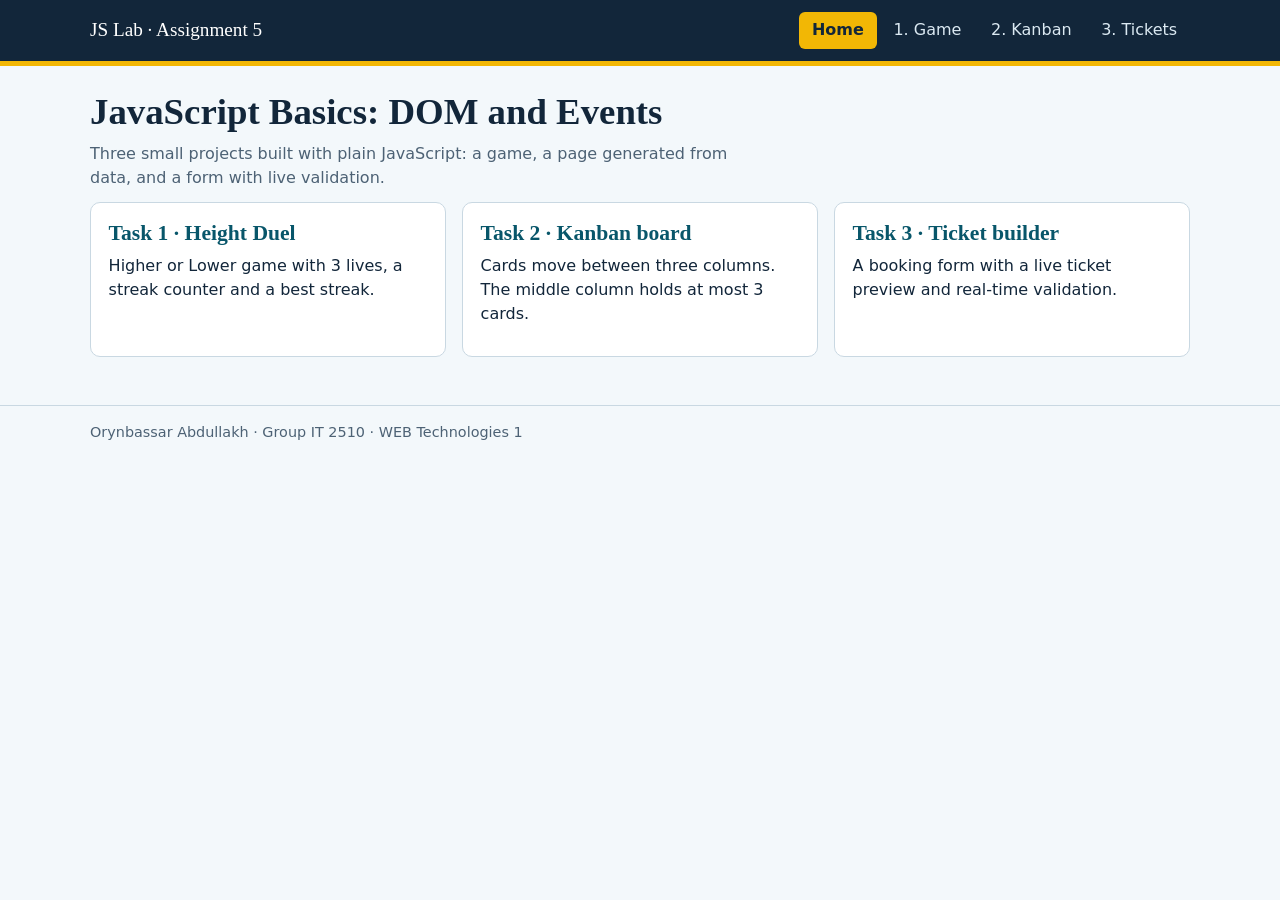
<file: index.html>
<!DOCTYPE html>
<html lang="en">
<head>
  <meta charset="UTF-8">
  <meta name="viewport" content="width=device-width, initial-scale=1">
  <title>JS Lab · Assignment 5</title>
  <link rel="stylesheet" href="style.css">
</head>
<body>
<a class="skip-link" href="#main">Skip to content</a>
<header class="site-header">
  <div class="container">
    <a class="brand" href="index.html">JS Lab · Assignment 5</a>
    <nav class="nav" aria-label="Main">
      <a href="index.html" aria-current="page">Home</a>
      <a href="game.html">1. Game</a>
      <a href="kanban.html">2. Kanban</a>
      <a href="tickets.html">3. Tickets</a>
    </nav>
  </div>
</header>
<main id="main" class="container">
  <h1>JavaScript Basics: DOM and Events</h1>
  <p class="lead">Three small projects built with plain JavaScript: a game, a page generated from data, and a form with live validation.</p>
  <div class="grid-3">
    <a class="card task-link" href="game.html"><h2>Task 1 · Height Duel</h2><p>Higher or Lower game with 3 lives, a streak counter and a best streak.</p></a>
    <a class="card task-link" href="kanban.html"><h2>Task 2 · Kanban board</h2><p>Cards move between three columns. The middle column holds at most 3 cards.</p></a>
    <a class="card task-link" href="tickets.html"><h2>Task 3 · Ticket builder</h2><p>A booking form with a live ticket preview and real-time validation.</p></a>
  </div>
</main>
<footer class="site-footer"><div class="container">Orynbassar Abdullakh · Group IT 2510 · WEB Technologies 1</div></footer>
</body>
</html>
</file>
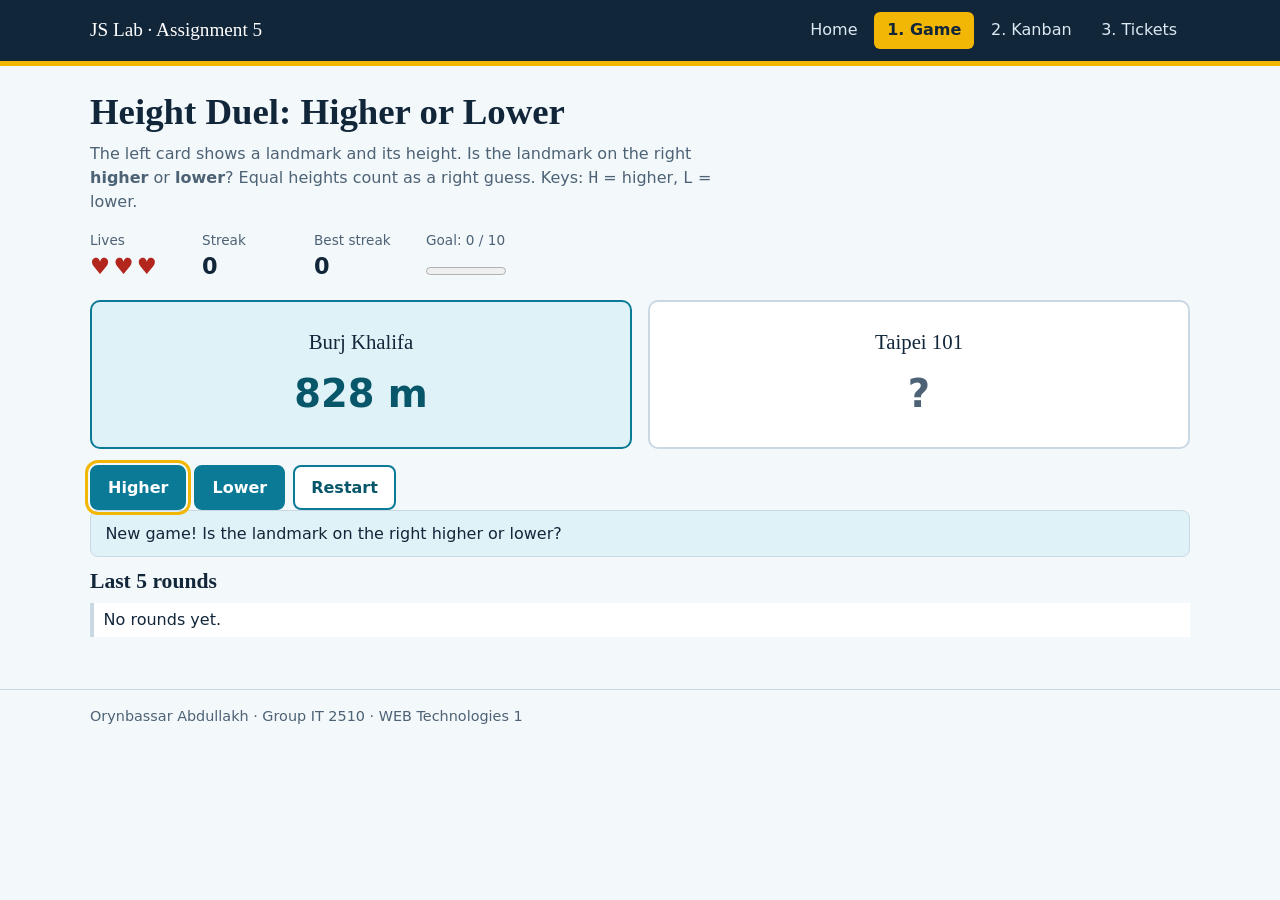
<file: game.html>
<!DOCTYPE html>
<html lang="en">
<head>
  <meta charset="UTF-8">
  <meta name="viewport" content="width=device-width, initial-scale=1">
  <title>Task 1 · Height Duel</title>
 <link rel="stylesheet" href="style.css"> 
  <script src="game.js" defer></script>
</head>
<body>
<a class="skip-link" href="#main">Skip to content</a>
<header class="site-header">
  <div class="container">
    <a class="brand" href="index.html">JS Lab · Assignment 5</a>
    <nav class="nav" aria-label="Main">
      <a href="index.html">Home</a>
      <a href="game.html" aria-current="page">1. Game</a>
      <a href="kanban.html">2. Kanban</a>
      <a href="tickets.html">3. Tickets</a>
    </nav>
  </div>
</header>
<main id="main" class="container">
  <h1>Height Duel: Higher or Lower</h1>
  <p class="lead">The left card shows a landmark and its height. Is the landmark on the right <strong>higher</strong> or <strong>lower</strong>? Equal heights count as a right guess. Keys: <kbd>H</kbd> = higher, <kbd>L</kbd> = lower.</p>

  <dl class="status-bar" aria-label="Game status">
    <div><dt>Lives</dt><dd id="lives" class="hearts" aria-live="polite"></dd></div>
    <div><dt>Streak</dt><dd id="streak">0</dd></div>
    <div><dt>Best streak</dt><dd id="best">0</dd></div>
    <div><dt id="goal-label">Goal</dt><dd><progress id="goal" aria-labelledby="goal-label" value="0" max="1"></progress></dd></div>
  </dl>

  <div id="banner" class="banner" hidden></div>

  <div class="duel">
    <div id="card-current" class="duel-card is-current">
      <div class="name" id="current-name"></div>
      <div class="value" id="current-value"></div>
    </div>
    <div id="card-next" class="duel-card is-hidden">
      <div class="name" id="next-name"></div>
      <div class="value" id="next-value">?</div>
    </div>
  </div>

  <div class="btn-row" role="group" aria-label="Your guess">
    <button type="button" class="btn btn-primary" id="btn-higher" data-move="higher">Higher</button>
    <button type="button" class="btn btn-primary" id="btn-lower" data-move="lower">Lower</button>
    <button type="button" class="btn" id="btn-restart">Restart</button>
  </div>

  <p id="message" class="notice" role="status" aria-live="polite"></p>

  <h2>Last 5 rounds</h2>
  <ul id="history" class="history"></ul>
</main>
<footer class="site-footer"><div class="container">Orynbassar Abdullakh · Group IT 2510 · WEB Technologies 1</div></footer>
</body>
</html>
</file>
<file: style.css>
/* ===== Design tokens ===== */
:root {
  --bg: #f3f8fb;
  --surface: #ffffff;
  --ink: #12263a;
  --muted: #4d6275;
  --sky: #0b7a97;
  --sky-dark: #08566a;
  --sky-soft: #dff2f7;
  --gold: #f2b705;
  --gold-soft: #fff4cc;
  --ok: #1b7f4b;
  --ok-soft: #ddf3e6;
  --bad: #b3261e;
  --bad-soft: #fde7e5;
  --line: #c9d8e2;
  --radius: 10px;
  --font-body: "Segoe UI", system-ui, -apple-system, "Helvetica Neue", Arial, sans-serif;
  --font-head: Georgia, "Times New Roman", serif;
}

* { box-sizing: border-box; }
html { scroll-padding-top: 1rem; }
body {
  margin: 0;
  font-family: var(--font-body);
  font-size: 1rem;
  line-height: 1.5;
  color: var(--ink);
  background: var(--bg);
}
h1, h2, h3 { font-family: var(--font-head); line-height: 1.2; margin: 0 0 .5rem; }
h1 { font-size: clamp(1.6rem, 4vw, 2.3rem); }
h2 { font-size: 1.35rem; }
h3 { font-size: 1.1rem; }
p { margin: 0 0 .75rem; }
a { color: var(--sky-dark); }

:focus-visible { outline: 3px solid var(--gold); outline-offset: 2px; }

.container { width: min(1100px, 100% - 2rem); margin-inline: auto; }
.skip-link { position: absolute; left: -999px; top: 0; background: var(--gold); color: var(--ink); padding: .5rem 1rem; z-index: 10; }
.skip-link:focus { left: 0; }

/* ===== Header / nav ===== */
.site-header { background: var(--ink); color: #fff; border-bottom: 5px solid var(--gold); }
.site-header .container { display: flex; flex-wrap: wrap; align-items: center; justify-content: space-between; gap: .5rem 1.5rem; padding-block: .75rem; }
.brand { font-family: var(--font-head); font-size: 1.2rem; color: #fff; text-decoration: none; }
.nav { display: flex; flex-wrap: wrap; gap: .25rem; }
.nav a { color: #dbe9f2; text-decoration: none; padding: .4rem .8rem; border-radius: 6px; }
.nav a:hover { background: rgba(255,255,255,.14); color: #fff; }
.nav a[aria-current="page"] { background: var(--gold); color: var(--ink); font-weight: 600; }

main { padding-block: 1.5rem 3rem; }
.lead { color: var(--muted); max-width: 65ch; }
.site-footer { border-top: 1px solid var(--line); padding-block: 1rem; color: var(--muted); font-size: .9rem; }

/* ===== Generic components ===== */
.card { background: var(--surface); border: 1px solid var(--line); border-radius: var(--radius); padding: 1.1rem; }
.grid-3 { display: grid; gap: 1rem; grid-template-columns: repeat(auto-fit, minmax(240px, 1fr)); }
.task-link { display: block; text-decoration: none; color: inherit; transition: border-color .15s, transform .15s; }
.task-link:hover { border-color: var(--sky); transform: translateY(-2px); }
.task-link h2 { color: var(--sky-dark); }

.btn {
  font: inherit; font-weight: 600; cursor: pointer;
  padding: .55rem 1rem; border-radius: 8px;
  border: 2px solid var(--sky); background: var(--surface); color: var(--sky-dark);
  transition: background .15s, color .15s;
}
.btn:hover:not(:disabled) { background: var(--sky-soft); }
.btn-primary { background: var(--sky); color: #fff; }
.btn-primary:hover:not(:disabled) { background: var(--sky-dark); color: #fff; }
.btn-small { padding: .25rem .6rem; font-size: .85rem; }
.btn:disabled { cursor: not-allowed; opacity: .45; border-color: var(--line); }
.btn-row { display: flex; flex-wrap: wrap; gap: .5rem; }

.notice { padding: .65rem .9rem; border-radius: 8px; border: 1px solid var(--line); background: var(--sky-soft); min-height: 2.9rem; }
.notice.is-error { background: var(--bad-soft); border-color: var(--bad); color: #6e1510; }
.notice.is-success { background: var(--ok-soft); border-color: var(--ok); color: #0f4a2b; }
.notice.is-warn { background: var(--gold-soft); border-color: var(--gold); }

.field { margin-bottom: .9rem; }
.field label { display: block; font-weight: 600; margin-bottom: .25rem; }
.hint { font-size: .85rem; color: var(--muted); margin: .2rem 0 0; }
input, select {
  font: inherit; width: 100%; padding: .5rem .65rem; color: var(--ink);
  background: #fff; border: 2px solid var(--line); border-radius: 8px;
}
input:hover, select:hover { border-color: var(--sky); }
input:focus-visible, select:focus-visible { border-color: var(--sky); }
input[aria-invalid="true"], select[aria-invalid="true"] { border-color: var(--bad); background: #fff8f7; }
input.is-valid, select.is-valid { border-color: var(--ok); }
.error-msg { color: var(--bad); font-size: .9rem; font-weight: 600; margin: .25rem 0 0; min-height: 0; }
.error-msg:empty { display: none; }

progress { width: 100%; height: 1rem; accent-color: var(--ok); }

/* ===== Task 1: game ===== */
.status-bar { display: flex; flex-wrap: wrap; gap: 1rem 2rem; align-items: center; margin-bottom: 1rem; }
.status-bar dt { font-size: .85rem; color: var(--muted); }
.status-bar dd { margin: 0; font-size: 1.4rem; font-weight: 700; }
.status-bar div { min-width: 5rem; }
.hearts { letter-spacing: .15em; color: var(--bad); }
.duel { display: grid; gap: 1rem; grid-template-columns: 1fr 1fr; margin-bottom: 1rem; }
.duel-card { text-align: center; padding: 1.5rem 1rem; border-radius: var(--radius); border: 2px solid var(--line); background: var(--surface); }
.duel-card .name { font-family: var(--font-head); font-size: 1.3rem; margin-bottom: .5rem; }
.duel-card .value { font-size: 2.4rem; font-weight: 700; color: var(--sky-dark); }
.duel-card.is-hidden .value { color: var(--muted); }
.duel-card.is-current { border-color: var(--sky); background: var(--sky-soft); }
.banner { text-align: center; padding: 1rem; border-radius: var(--radius); font-size: 1.2rem; font-weight: 700; margin-bottom: 1rem; }
.banner.is-win { background: var(--ok-soft); color: #0f4a2b; border: 2px solid var(--ok); }
.banner.is-lose { background: var(--bad-soft); color: #6e1510; border: 2px solid var(--bad); }
.history { list-style: none; padding: 0; margin: .5rem 0 0; }
.history li { padding: .3rem .6rem; border-left: 4px solid var(--line); margin-bottom: .25rem; background: var(--surface); }
.history li.is-right { border-left-color: var(--ok); }
.history li.is-wrong { border-left-color: var(--bad); }

/* ===== Task 2: kanban ===== */
.toolbar { display: grid; gap: .75rem; grid-template-columns: 2fr 1fr 1fr auto; align-items: end; margin-bottom: 1rem; }
.toolbar .field { margin: 0; }
.progress-box { margin-bottom: 1rem; }
.board { display: grid; gap: 1rem; grid-template-columns: repeat(3, 1fr); align-items: start; }
.column { background: #e6eff5; border-radius: var(--radius); padding: .75rem; min-height: 8rem; }
.column.is-full { outline: 2px dashed var(--gold); }
.column-head { display: flex; justify-content: space-between; align-items: baseline; margin-bottom: .6rem; }
.column-head h2 { margin: 0; font-size: 1.1rem; }
.count { font-size: .85rem; font-weight: 700; background: #fff; border-radius: 99px; padding: .1rem .6rem; }
.count.is-full { background: var(--gold); }
.task { background: #fff; border: 1px solid var(--line); border-left: 6px solid var(--line); border-radius: 8px; padding: .65rem .75rem; margin-bottom: .6rem; }
.task.prio-1 { border-left-color: var(--bad); }
.task.prio-2 { border-left-color: var(--gold); }
.task.prio-3 { border-left-color: var(--ok); }
.task.is-done .task-title { text-decoration: line-through; color: var(--muted); }
.task-title { font-weight: 600; margin-bottom: .3rem; }
.meta { display: flex; flex-wrap: wrap; gap: .3rem; margin-bottom: .5rem; font-size: .8rem; }
.chip { background: var(--sky-soft); color: var(--sky-dark); border-radius: 99px; padding: .05rem .55rem; font-weight: 600; }
.chip.urgent { background: var(--bad-soft); color: var(--bad); }
.empty { color: var(--muted); text-align: center; padding: 1rem .5rem; border: 2px dashed var(--line); border-radius: 8px; }
.add-form { display: grid; gap: .75rem; grid-template-columns: 2fr 1fr 1fr 1fr auto; align-items: start; }
.add-form .field { margin: 0; }

/* ===== Task 3: tickets ===== */
.layout { display: grid; gap: 1.5rem; grid-template-columns: 3fr 2fr; align-items: start; }
.form-grid { display: grid; gap: 0 1rem; grid-template-columns: 1fr 1fr; }
.form-grid .wide { grid-column: 1 / -1; }
.error-summary { margin-bottom: 1rem; }
.sticky { position: sticky; top: 1rem; }
.ticket { border: 2px dashed var(--sky); border-radius: var(--radius); background: #fff; padding: 1rem; }
.ticket h3 { color: var(--sky-dark); }
.ticket dl { margin: 0; display: grid; grid-template-columns: auto 1fr; gap: .25rem .75rem; }
.ticket dt { color: var(--muted); }
.ticket dd { margin: 0; font-weight: 600; overflow-wrap: anywhere; }
.ticket .total { margin-top: .75rem; padding-top: .5rem; border-top: 1px solid var(--line); font-size: 1.25rem; font-weight: 700; }
.ticket.is-final { border-style: solid; border-color: var(--ok); background: var(--ok-soft); }
.booking-code { font-size: 1.6rem; letter-spacing: .12em; font-family: "Courier New", monospace; font-weight: 700; margin: .25rem 0 .75rem; }
.result-area:empty { display: none; }
.result-area { margin-top: 1rem; }

/* ===== Responsive ===== */
@media (max-width: 900px) {
  .board { grid-template-columns: 1fr; }
  .toolbar, .add-form { grid-template-columns: 1fr 1fr; }
  .layout { grid-template-columns: 1fr; }
  .sticky { position: static; }
}
@media (max-width: 560px) {
  .duel, .toolbar, .add-form, .form-grid { grid-template-columns: 1fr; }
  .duel-card .value { font-size: 1.9rem; }
}
@media (prefers-reduced-motion: reduce) {
  * { transition: none !important; }
}
.section-gap { margin-top: 1.5rem; }
</file>
